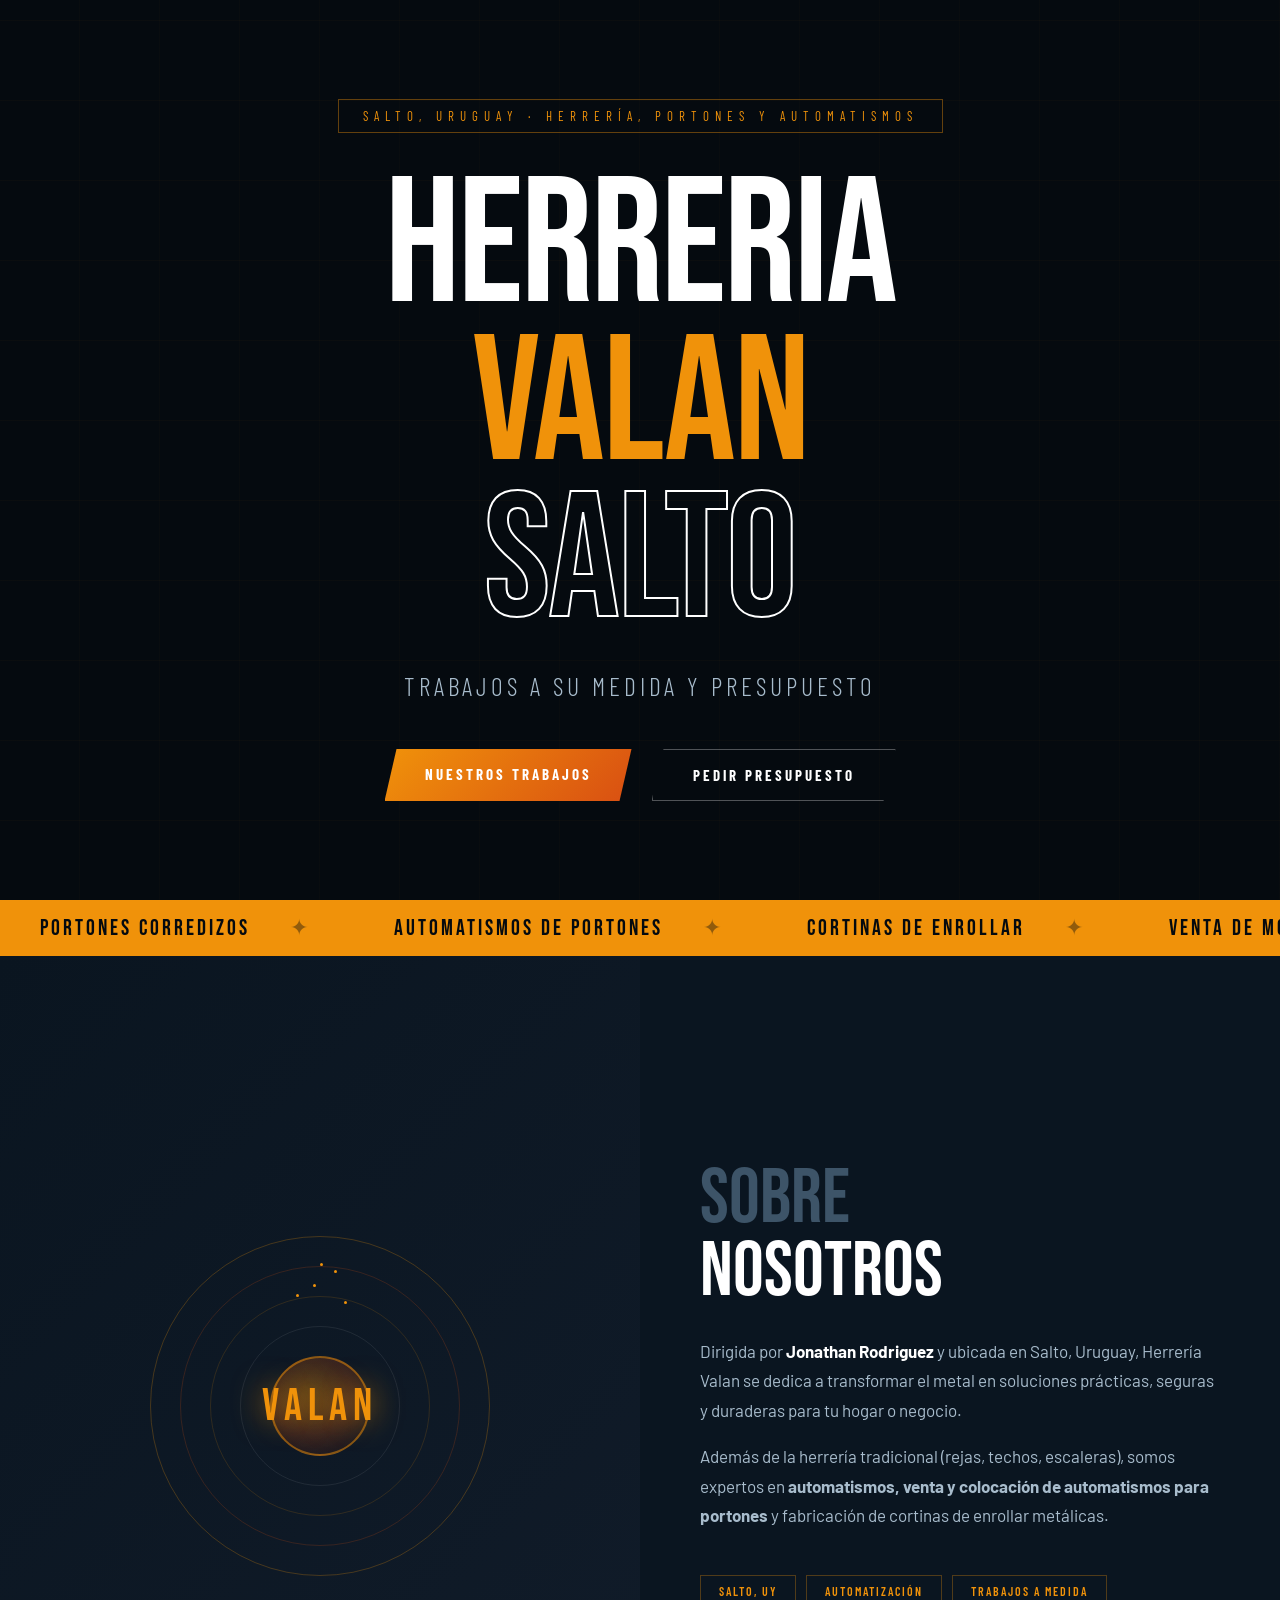
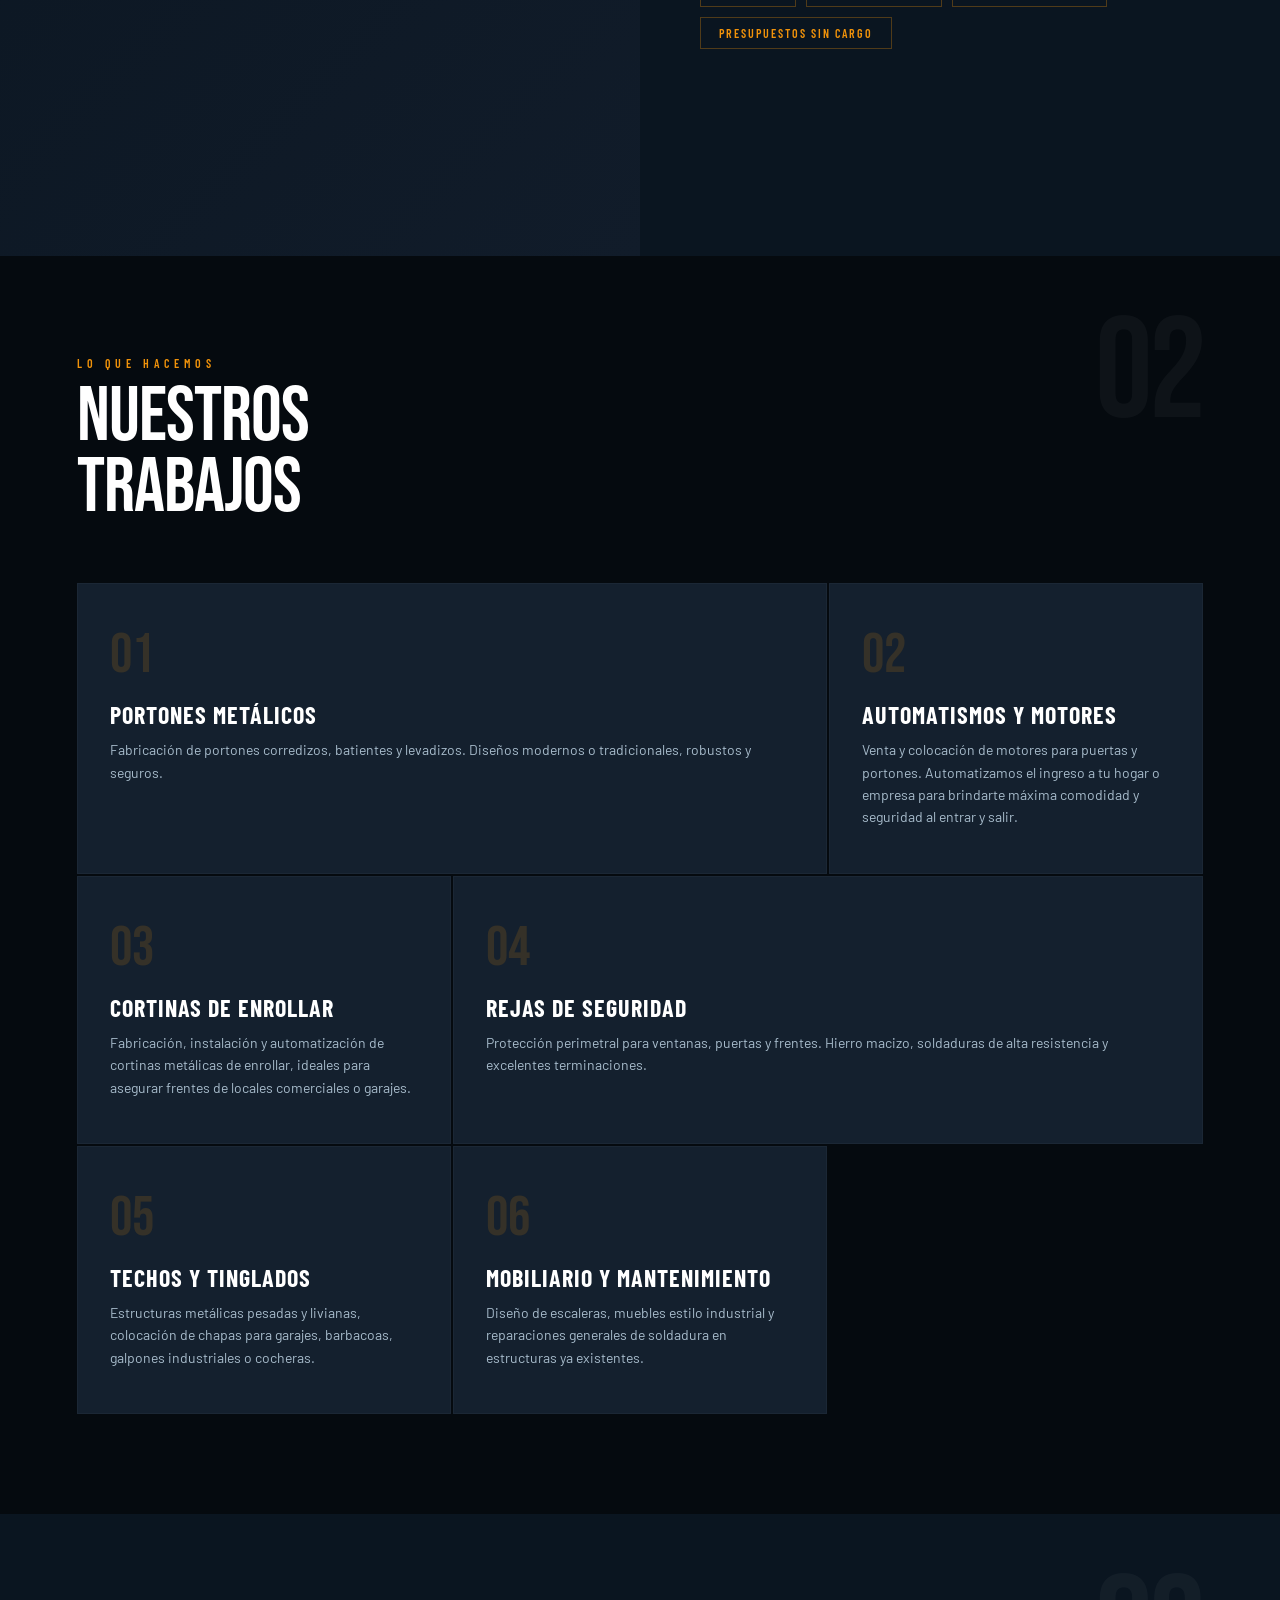
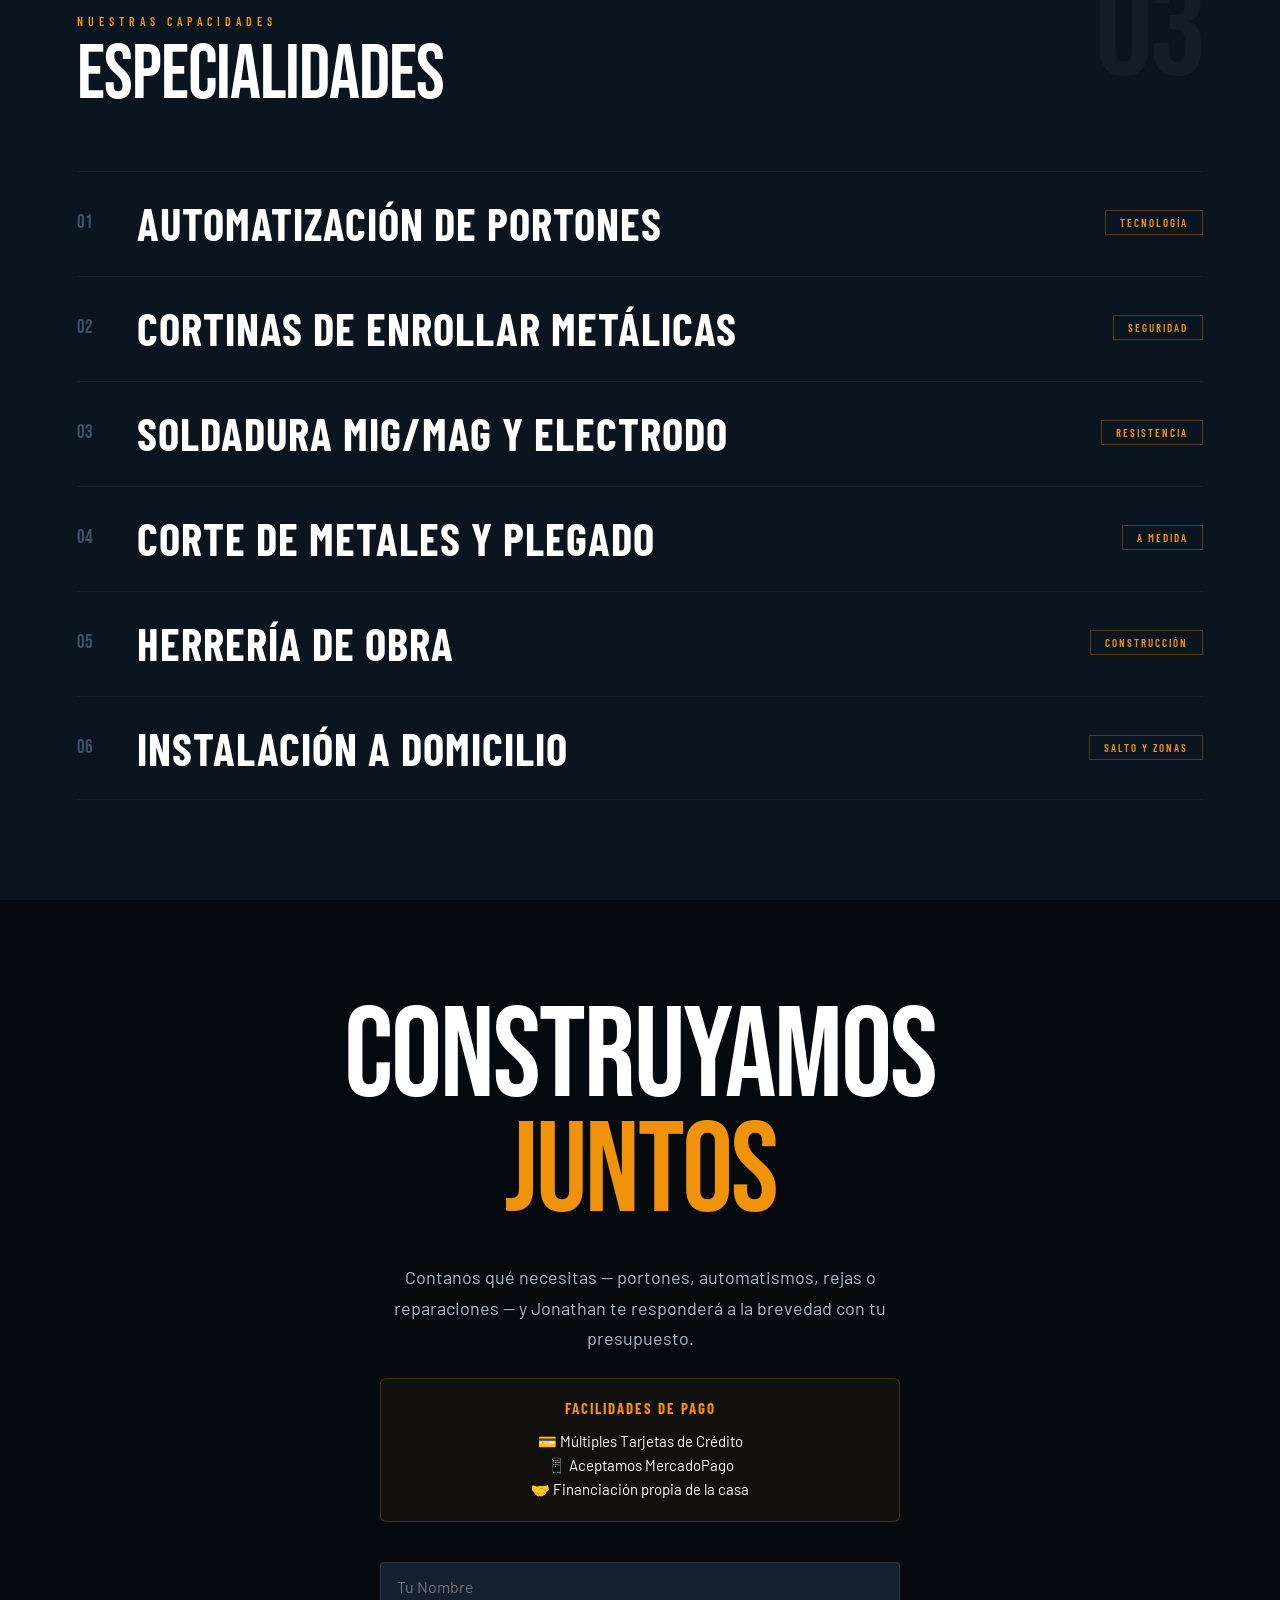
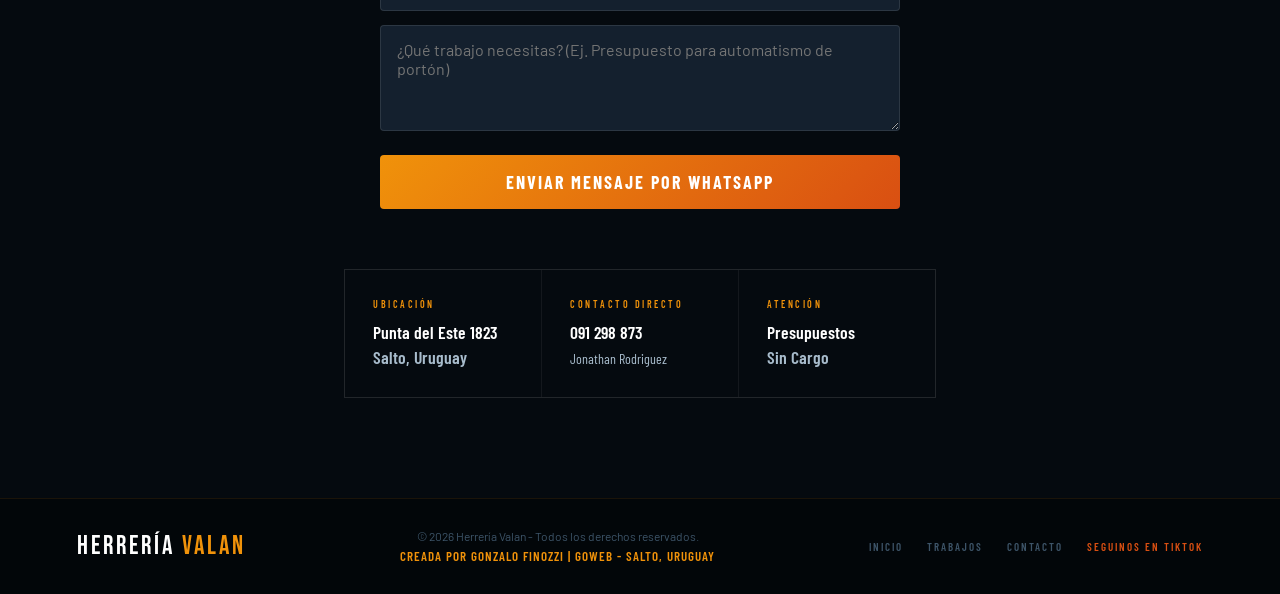
<file: index.html.html>
<!DOCTYPE html>
<html lang="es">
<head>
<meta charset="UTF-8">
<meta name="viewport" content="width=device-width, initial-scale=1.0">
<title>Herrería Valan | Salto, Uruguay</title>
<link href="https://fonts.googleapis.com/css2?family=Bebas+Neue&family=Barlow+Condensed:wght@300;400;600;700;900&family=Barlow:wght@300;400;500&display=swap" rel="stylesheet">
<style>
*,*::before,*::after{box-sizing:border-box;margin:0;padding:0}
:root{
  --black:#050a0f;
  --deep:#0a1520;
  --steel:#14202e;
  --amber:#f0920a;
  --orange:#d94f12;
  --white:#ffffff;
  --silver:#a8bccc;
  --dim:#3d5468;
}
html{scroll-behavior:smooth}
body{background:var(--black);color:var(--white);font-family:'Barlow',sans-serif;overflow-x:hidden}
canvas#particles{position:fixed;inset:0;z-index:0;pointer-events:none}

/* SECTIONS */
.panel{
  min-height:100vh;width:100%;
  position:relative;overflow:hidden;
  display:flex;flex-direction:column;justify-content:center;
  padding:0 6%;
}

/* HERO */
#hero{background:var(--black);align-items:center;justify-content:center;text-align:center}
.hero-bg-lines{
  position:absolute;inset:0;z-index:1;
  background:
    repeating-linear-gradient(0deg,transparent,transparent 79px,rgba(240,146,10,0.05) 80px),
    repeating-linear-gradient(90deg,transparent,transparent 79px,rgba(240,146,10,0.03) 80px);
  animation:linesDrift 20s linear infinite;
}
@keyframes linesDrift{to{transform:translateY(80px)}}
.hero-inner{position:relative;z-index:2;max-width:1000px}
.hero-tag{
  display:inline-block;
  font-family:'Barlow Condensed',sans-serif;
  font-size:13px;letter-spacing:6px;text-transform:uppercase;
  color:var(--amber);border:1px solid rgba(240,146,10,0.4);
  padding:8px 24px;margin-bottom:36px;
  opacity:0;transform:translateY(20px);
  animation: slideUp 0.6s ease forwards;
}
@keyframes slideUp { to { opacity:1; transform:none; } }

.hero-title{
  font-family:'Bebas Neue',sans-serif;
  font-size:clamp(5rem,14vw,13rem);
  line-height:.88;letter-spacing:-2px;
  overflow:hidden;
}
.hero-title .word{
  display:block;
  transform:translateY(110%);
  animation: slideUpWord 0.9s cubic-bezier(.16,1,.3,1) forwards;
}
@keyframes slideUpWord { to { transform:translateY(0); } }
.hero-title .amber{color:var(--amber)}
.hero-title .outline{
  -webkit-text-stroke:2px var(--white);color:transparent;
}
.hero-sub{
  font-family:'Barlow Condensed',sans-serif;
  font-size:clamp(1rem,2.5vw,1.6rem);
  font-weight:300;letter-spacing:4px;text-transform:uppercase;
  color:var(--silver);margin-top:28px;
  opacity:0;
  animation: fadeIn 0.8s ease 0.8s forwards;
}
@keyframes fadeIn { to { opacity: 1; } }
.hero-cta-row{
  display:flex;gap:20px;justify-content:center;margin-top:48px;
  opacity:0;transform:translateY(16px);
  animation: slideUp 0.6s ease 1.1s forwards;
}

.btn-slash{
  font-family:'Barlow Condensed',sans-serif;
  font-size:15px;font-weight:700;letter-spacing:3px;text-transform:uppercase;
  border:none;cursor:pointer;padding:16px 40px;
  clip-path:polygon(12px 0%,100% 0%,calc(100% - 12px) 100%,0% 100%);
  transition:transform .2s,opacity .2s;
  text-decoration:none;display:inline-block;
}
.btn-slash:hover{transform:translateY(-3px);opacity:.85}
.btn-fill{background:linear-gradient(135deg,var(--amber),var(--orange));color:#fff}
.btn-line{background:transparent;color:var(--white);border:1px solid rgba(255,255,255,.3)}

/* SCROLLING TICKER */
.ticker-wrap{
  position:relative;z-index:2;
  background:var(--amber);
  overflow:hidden;white-space:nowrap;
  padding:14px 0;
}
.ticker{
  display:inline-block;
  animation:ticker 18s linear infinite;
}
.ticker-item{
  display:inline-block;
  font-family:'Bebas Neue',sans-serif;
  font-size:1.4rem;letter-spacing:3px;
  color:var(--black);
  padding:0 40px;
}
.ticker-item::after{content:'✦';padding-left:40px;opacity:.4}
@keyframes ticker{from{transform:translateX(0)}to{transform:translateX(-50%)}}

/* ABOUT / CINEMATIC SPLIT */
#about{
  background:var(--deep);
  display:grid;grid-template-columns:1fr 1fr;gap:0;
  padding:0;
}
.about-visual{
  position:relative;overflow:hidden;
  background:linear-gradient(135deg,#0a1520,#111c2a);
  display:flex;align-items:center;justify-content:center;
}
.forge-visual{
  position:relative;width:340px;height:340px;
}
.forge-ring{
  position:absolute;border-radius:50%;border:1px solid;
  animation:spin linear infinite;
}
.fr1{inset:0;border-color:rgba(240,146,10,.25);animation-duration:20s}
.fr2{inset:30px;border-color:rgba(217,79,18,.2);animation-duration:15s;animation-direction:reverse}
.fr3{inset:60px;border-color:rgba(240,146,10,.15);animation-duration:25s}
.fr4{inset:90px;border-color:rgba(255,255,255,.08);animation-duration:10s;animation-direction:reverse}
@keyframes spin{to{transform:rotate(360deg)}}
.forge-center{
  position:absolute;inset:120px;
  border-radius:50%;
  background:radial-gradient(circle at 40% 35%,rgba(240,146,10,.3),rgba(217,79,18,.2),rgba(10,21,32,.9));
  border:2px solid rgba(240,146,10,.5);
  display:flex;align-items:center;justify-content:center;
  animation:glow 4s ease-in-out infinite;
}
@keyframes glow{
  0%,100%{box-shadow:0 0 40px rgba(240,146,10,.2),inset 0 0 30px rgba(240,146,10,.05)}
  50%{box-shadow:0 0 80px rgba(240,146,10,.4),inset 0 0 50px rgba(240,146,10,.12)}
}
.forge-letters{
  font-family:'Bebas Neue',sans-serif;
  font-size:2.8rem;letter-spacing:6px;color:var(--amber);
  text-shadow:0 0 30px rgba(240,146,10,.8);
}
.spark-dot{
  position:absolute;width:3px;height:3px;border-radius:50%;
  background:var(--amber);
  animation:sparkAnim linear infinite;
}
@keyframes sparkAnim{
  0%{opacity:0;transform:translateY(0) scale(0)}
  15%{opacity:1;transform:translateY(-15px) scale(1)}
  100%{opacity:0;transform:translateY(-100px) scale(.2)}
}
.about-text{
  padding:80px 60px;display:flex;flex-direction:column;justify-content:center;
}
.big-label{
  font-family:'Bebas Neue',sans-serif;
  font-size:clamp(3.5rem,6vw,6rem);
  line-height:.95;margin-bottom:28px;
}
.big-label .dim{color:var(--dim)}
.about-text p{
  font-size:17px;line-height:1.75;color:var(--silver);margin-bottom:16px;
}
.fact-chips{display:flex;flex-wrap:wrap;gap:10px;margin-top:28px}
.chip{
  font-family:'Barlow Condensed',sans-serif;
  font-size:12px;letter-spacing:2px;text-transform:uppercase;
  padding:8px 18px;border:1px solid rgba(240,146,10,.3);color:var(--amber);
  font-weight:600;
}

/* PRODUCTS */
#products{background:var(--black);padding:100px 6%}
.section-head{margin-bottom:60px}
.sec-num{
  font-family:'Bebas Neue',sans-serif;
  font-size:9rem;line-height:.8;
  color:rgba(255,255,255,.04);
  position:absolute;right:6%;top:60px;
  letter-spacing:-4px;
}
.sec-label{
  font-family:'Barlow Condensed',sans-serif;
  font-size:12px;letter-spacing:5px;text-transform:uppercase;
  color:var(--amber);margin-bottom:12px;font-weight:600;
}
.sec-title{
  font-family:'Bebas Neue',sans-serif;
  font-size:clamp(3rem,6vw,6rem);
  line-height:.92;letter-spacing:-1px;
}
.products-mosaic{
  display:grid;
  grid-template-columns:repeat(3,1fr);
  grid-template-rows:auto auto;
  gap:2px;
}
.prod-tile{
  background:var(--steel);
  padding:44px 32px;
  position:relative;overflow:hidden;
  border:1px solid rgba(255,255,255,.03);
  transition:background .3s;
  cursor:default;
}
.prod-tile:nth-child(1){grid-column:span 2}
.prod-tile:nth-child(4){grid-column:span 2}
.prod-tile::after{
  content:'';position:absolute;
  bottom:0;left:0;right:0;height:2px;
  background:linear-gradient(90deg,var(--amber),var(--orange),transparent);
  transform:scaleX(0);transform-origin:left;
  transition:transform .4s ease;
}
.prod-tile:hover{background:#1b2b3a}
.prod-tile:hover::after{transform:scaleX(1)}
.prod-num{
  font-family:'Bebas Neue',sans-serif;
  font-size:3.5rem;line-height:1;
  color:rgba(240,146,10,.15);margin-bottom:16px;
  transition:color .3s;
}
.prod-tile:hover .prod-num{color:rgba(240,146,10,.4)}
.prod-tile h3{
  font-family:'Barlow Condensed',sans-serif;
  font-size:1.5rem;font-weight:700;letter-spacing:1px;
  text-transform:uppercase;margin-bottom:10px;
}
.prod-tile p{font-size:14px;color:var(--silver);line-height:1.6}

/* SERVICES MARQUEE */
#services{
  background:var(--deep);
  padding:100px 6%;
  overflow:hidden;
}
.services-flow{display:flex;flex-direction:column;gap:2px}
.svc-row{
  display:flex;align-items:center;
  border-top:1px solid rgba(255,255,255,.05);
  padding:24px 0;
  transition:background .2s;
  cursor:default;
}
.svc-row:hover{background:rgba(240,146,10,.04)}
.svc-row:hover .svc-num{color:var(--amber)}
.svc-row:last-child{border-bottom:1px solid rgba(255,255,255,.05)}
.svc-num{
  font-family:'Bebas Neue',sans-serif;
  font-size:1.2rem;color:var(--dim);
  min-width:60px;transition:color .2s;
}
.svc-name{
  font-family:'Barlow Condensed',sans-serif;
  font-size:clamp(1.6rem,3.5vw,2.8rem);
  font-weight:700;letter-spacing:1px;text-transform:uppercase;
  flex:1;
}
.svc-tag{
  font-size:11px;letter-spacing:2px;text-transform:uppercase;
  color:var(--amber);border:1px solid rgba(240,146,10,.3);
  padding:5px 14px;font-weight:600;
  font-family:'Barlow Condensed',sans-serif;
}

/* CONTACT */
#contact{
  background:var(--black);
  padding:100px 6%;
  text-align:center;
  align-items:center;
}
.contact-inner{position:relative;z-index:2;max-width:800px;margin:0 auto}
.contact-big{
  font-family:'Bebas Neue',sans-serif;
  font-size:clamp(4rem,10vw,9rem);
  line-height:.9;letter-spacing:-2px;
  margin-bottom:32px;
}
.contact-big span{color:var(--amber)}
.contact-sub{
  font-size:18px;color:var(--silver);line-height:1.7;
  max-width:520px;margin:0 auto 24px;
}

/* ESTILOS BANNER DE PAGO */
.payment-banner {
  background: rgba(240,146,10,0.05);
  border: 1px solid rgba(240,146,10,0.25);
  padding: 20px;
  border-radius: 6px;
  margin: 0 auto 40px;
  max-width: 520px;
  text-align: center;
}
.payment-banner-title {
  font-family: 'Barlow Condensed', sans-serif;
  color: var(--amber);
  font-size: 15px;
  letter-spacing: 2px;
  text-transform: uppercase;
  font-weight: 700;
  margin-bottom: 12px;
}
.payment-banner-text {
  font-size: 15px;
  color: var(--white);
  line-height: 1.6;
}

.contact-grid{
  display:grid;grid-template-columns:repeat(3,1fr);
  gap:1px;background:rgba(255,255,255,.06);
  border:1px solid rgba(255,255,255,.06);
  margin-top:60px;text-align:left;
}
.cg-item{background:var(--black);padding:28px 28px}
.cg-label{
  font-size:10px;letter-spacing:2.5px;text-transform:uppercase;
  color:var(--amber);font-weight:600;margin-bottom:10px;
  font-family:'Barlow Condensed',sans-serif;
}
.cg-val{
  font-family:'Barlow Condensed',sans-serif;
  font-size:1.1rem;font-weight:600;color:var(--white);
  line-height:1.4;
}
.cg-val span{
  color: var(--silver);
}

/* FOOTER */
footer{
  background:#020609;
  padding:30px 6%;
  display:flex;justify-content:space-between;align-items:center;
  flex-wrap:wrap;gap:16px;
  border-top:1px solid rgba(240,146,10,.1);
}
.footer-logo{
  font-family:'Bebas Neue',sans-serif;
  font-size:1.6rem;letter-spacing:3px;color:var(--white);
}
.footer-logo span{color:var(--amber)}
.footer-text {
  text-align: center;
}
.footer-text p {
  font-size: 12px;
  color: var(--dim);
}
.footer-text .credits {
  font-size: 13px;
  color: var(--amber);
  font-weight: 600;
  margin-top: 5px;
  font-family: 'Barlow Condensed', sans-serif;
  letter-spacing: 1px;
  text-transform: uppercase;
}
.footer-links{display:flex;gap:24px}
.footer-links a{
  font-size:11px;letter-spacing:2px;text-transform:uppercase;
  color:var(--dim);text-decoration:none;
  font-family:'Barlow Condensed',sans-serif;font-weight:600;
  transition:color .2s;
}
.footer-links a:hover{color:var(--amber)}
.link-social {
  color: var(--orange) !important;
}

/* ESTILOS DEL FORMULARIO */
.form-input {
    background: var(--steel);
    border: 1px solid rgba(255,255,255,.1);
    color: #fff;
    padding: 14px 16px;
    font-family: 'Barlow', sans-serif;
    font-size: 16px;
    border-radius: 4px;
    outline: none;
    box-sizing: border-box;
    width: 100%;
}
.form-input:focus {
    border-color: var(--amber);
}
.btn-submit {
    background: linear-gradient(135deg, var(--amber), var(--orange));
    color: white;
    border: none;
    padding: 16px;
    font-family: 'Barlow Condensed', sans-serif;
    font-size: 18px;
    font-weight: 700;
    letter-spacing: 2px;
    text-transform: uppercase;
    cursor: pointer;
    border-radius: 4px;
    margin-top: 10px;
    width: 100%;
}
.btn-submit:hover {
    opacity: 0.9;
}

@media(max-width:768px){
  #about{grid-template-columns:1fr}
  .about-visual{display:none}
  .products-mosaic{grid-template-columns:1fr}
  .prod-tile:nth-child(1),.prod-tile:nth-child(4){grid-column:span 1}
  .contact-grid{grid-template-columns:1fr}
  .about-text{padding:60px 5%}
  .hero-title{font-size:4.5rem}
  .panel{padding:0 5%}
  #products,#services,#contact{padding:70px 5%}
  .sec-num{display:none}
  .hero-tag{font-size:11px;letter-spacing:3px;padding:7px 16px;text-align:center}
  .hero-sub{font-size:0.95rem;letter-spacing:2px}
  .hero-cta-row{flex-direction:column;width:100%;gap:12px}
  .hero-cta-row .btn-slash{width:100%;text-align:center;padding:16px 24px}
  .ticker-item{font-size:1.1rem;padding:0 24px}
  .svc-row{flex-wrap:wrap;gap:10px;padding:18px 0}
  .svc-name{font-size:1.4rem}
  .svc-tag{font-size:10px;padding:4px 10px}
  .contact-big{font-size:3.2rem}
  .contact-sub{font-size:15px;padding:0 4px}
  #enquiryForm{padding:0 4px}
  .cg-item{padding:22px 20px}
  footer{flex-direction:column;text-align:center;gap:14px}
  .footer-links{flex-wrap:wrap;justify-content:center}
}

@media(max-width:480px){
  .hero-title{font-size:3.2rem}
  .big-label{font-size:2.6rem}
  .sec-title{font-size:2.6rem}
  .contact-big{font-size:2.4rem}
}
</style>
</head>
<body>

<canvas id="particles"></canvas>

<!-- HERO -->
<div class="panel" id="hero">
  <div class="hero-bg-lines"></div>
  <div class="hero-inner">
    <div class="hero-tag">Salto, Uruguay · Herrería, Portones y Automatismos</div>
    <div class="hero-title">
      <span class="word">HERRERÍA</span>
      <span class="word amber">VALAN</span>
      <span class="word outline">SALTO</span>
    </div>
    <div class="hero-sub">Trabajos a su medida y presupuesto</div>
    <div class="hero-cta-row">
      <a href="#products" class="btn-slash btn-fill">Nuestros Trabajos</a>
      <a href="#contact" class="btn-slash btn-line">Pedir Presupuesto</a>
    </div>
  </div>
</div>

<!-- TICKER -->
<div class="ticker-wrap">
  <div class="ticker">
    <span class="ticker-item">Portones Corredizos</span>
    <span class="ticker-item">Automatismos de Portones</span>
    <span class="ticker-item">Cortinas de Enrollar</span>
    <span class="ticker-item">Venta de Motores</span>
    <span class="ticker-item">Rejas de Seguridad</span>
    <span class="ticker-item">Estructuras Metálicas</span>
    <span class="ticker-item">Techos y Tinglados</span>
    <!-- Repetimos para el efecto infinito -->
    <span class="ticker-item">Portones Corredizos</span>
    <span class="ticker-item">Automatismos de Portones</span>
    <span class="ticker-item">Cortinas de Enrollar</span>
    <span class="ticker-item">Venta de Motores</span>
    <span class="ticker-item">Rejas de Seguridad</span>
    <span class="ticker-item">Estructuras Metálicas</span>
    <span class="ticker-item">Techos y Tinglados</span>
  </div>
</div>

<!-- ABOUT -->
<div class="panel" id="about">
  <div class="about-visual">
    <div class="forge-visual">
      <div class="forge-ring fr1"></div>
      <div class="forge-ring fr2"></div>
      <div class="forge-ring fr3"></div>
      <div class="forge-ring fr4"></div>
      <div class="forge-center"><div class="forge-letters">VALAN</div></div>
      <div class="spark-dot" style="left:48%;top:14%;animation-duration:2.8s;animation-delay:0s"></div>
      <div class="spark-dot" style="left:54%;top:10%;animation-duration:3.2s;animation-delay:.7s"></div>
      <div class="spark-dot" style="left:43%;top:17%;animation-duration:2.5s;animation-delay:1.4s"></div>
      <div class="spark-dot" style="left:57%;top:19%;animation-duration:3.5s;animation-delay:.3s"></div>
      <div class="spark-dot" style="left:50%;top:8%;animation-duration:2.9s;animation-delay:1s"></div>
    </div>
  </div>
  <div class="about-text">
    <div class="big-label">
      <span class="dim">SOBRE</span><br>NOSOTROS
    </div>
    <p>Dirigida por <strong style="color:var(--white)">Jonathan Rodriguez</strong> y ubicada en Salto, Uruguay, Herrería Valan se dedica a transformar el metal en soluciones prácticas, seguras y duraderas para tu hogar o negocio.</p>
    <p>Además de la herrería tradicional (rejas, techos, escaleras), somos expertos en <strong>automatismos, venta y colocación de automatismos para portones</strong> y fabricación de cortinas de enrollar metálicas.</p>
    <div class="fact-chips">
      <div class="chip">Salto, UY</div>
      <div class="chip">Automatización</div>
      <div class="chip">Trabajos a Medida</div>
      <div class="chip">Presupuestos sin cargo</div>
    </div>
  </div>
</div>

<!-- PRODUCTS -->
<div class="panel" id="products">
  <div class="sec-num">02</div>
  <div class="section-head">
    <div class="sec-label">Lo que hacemos</div>
    <div class="sec-title">Nuestros<br>Trabajos</div>
  </div>
  <div class="products-mosaic">
    <div class="prod-tile">
      <div class="prod-num">01</div>
      <h3>Portones Metálicos</h3>
      <p>Fabricación de portones corredizos, batientes y levadizos. Diseños modernos o tradicionales, robustos y seguros.</p>
    </div>
    <div class="prod-tile">
      <div class="prod-num">02</div>
      <h3>Automatismos y Motores</h3>
      <p>Venta y colocación de motores para puertas y portones. Automatizamos el ingreso a tu hogar o empresa para brindarte máxima comodidad y seguridad al entrar y salir.</p>
    </div>
    <div class="prod-tile">
      <div class="prod-num">03</div>
      <h3>Cortinas de Enrollar</h3>
      <p>Fabricación, instalación y automatización de cortinas metálicas de enrollar, ideales para asegurar frentes de locales comerciales o garajes.</p>
    </div>
    <div class="prod-tile">
      <div class="prod-num">04</div>
      <h3>Rejas de Seguridad</h3>
      <p>Protección perimetral para ventanas, puertas y frentes. Hierro macizo, soldaduras de alta resistencia y excelentes terminaciones.</p>
    </div>
    <div class="prod-tile">
      <div class="prod-num">05</div>
      <h3>Techos y Tinglados</h3>
      <p>Estructuras metálicas pesadas y livianas, colocación de chapas para garajes, barbacoas, galpones industriales o cocheras.</p>
    </div>
    <div class="prod-tile">
      <div class="prod-num">06</div>
      <h3>Mobiliario y Mantenimiento</h3>
      <p>Diseño de escaleras, muebles estilo industrial y reparaciones generales de soldadura en estructuras ya existentes.</p>
    </div>
  </div>
</div>

<!-- SERVICES -->
<div class="panel" id="services">
  <div class="sec-num">03</div>
  <div class="section-head">
    <div class="sec-label">Nuestras Capacidades</div>
    <div class="sec-title">Especialidades</div>
  </div>
  <div class="services-flow">
    <div class="svc-row"><span class="svc-num">01</span><span class="svc-name">Automatización de Portones</span><span class="svc-tag">Tecnología</span></div>
    <div class="svc-row"><span class="svc-num">02</span><span class="svc-name">Cortinas de Enrollar Metálicas</span><span class="svc-tag">Seguridad</span></div>
    <div class="svc-row"><span class="svc-num">03</span><span class="svc-name">Soldadura MIG/MAG y Electrodo</span><span class="svc-tag">Resistencia</span></div>
    <div class="svc-row"><span class="svc-num">04</span><span class="svc-name">Corte de Metales y Plegado</span><span class="svc-tag">A Medida</span></div>
    <div class="svc-row"><span class="svc-num">05</span><span class="svc-name">Herrería de Obra</span><span class="svc-tag">Construcción</span></div>
    <div class="svc-row"><span class="svc-num">06</span><span class="svc-name">Instalación a Domicilio</span><span class="svc-tag">Salto y Zonas</span></div>
  </div>
</div>

<!-- CONTACT -->
<div class="panel" id="contact">
  <div class="contact-inner">
    <div class="contact-big">
      CONSTRUYAMOS<br><span>JUNTOS</span>
    </div>
    <p class="contact-sub">Contanos qué necesitas — portones, automatismos, rejas o reparaciones — y Jonathan te responderá a la brevedad con tu presupuesto.</p>

    <!-- BANNER DE PAGOS -->
    <div class="payment-banner">
      <div class="payment-banner-title">Facilidades de Pago</div>
      <div class="payment-banner-text">
        💳 Múltiples Tarjetas de Crédito <br>
        📱 Aceptamos MercadoPago <br>
        🤝 Financiación propia de la casa
      </div>
    </div>

    <!-- FORMULARIO CONECTADO A WHATSAPP -->
    <form id="enquiryForm" style="max-width:520px;margin:0 auto 40px;text-align:left;display:flex;flex-direction:column;gap:14px">
      <input type="text" id="nombreCliente" placeholder="Tu Nombre" required class="form-input">
      <textarea id="mensajeCliente" placeholder="¿Qué trabajo necesitas? (Ej. Presupuesto para automatismo de portón)" rows="4" required class="form-input"></textarea>
      <button type="submit" class="btn-submit">Enviar Mensaje por WhatsApp</button>
    </form>
    
    <div class="contact-grid">
      <div class="cg-item">
        <div class="cg-label">Ubicación</div>
        <div class="cg-val">Punta del Este 1823<br><span>Salto, Uruguay</span></div>
      </div>
      <div class="cg-item">
        <div class="cg-label">Contacto Directo</div>
        <div class="cg-val">091 298 873<br><span style="font-size:14px; font-weight:400">Jonathan Rodriguez</span></div>
      </div>
      <div class="cg-item">
        <div class="cg-label">Atención</div>
        <div class="cg-val">Presupuestos<br><span>Sin Cargo</span></div>
      </div>
    </div>
  </div>
</div>

<!-- FOOTER -->
<footer>
  <div class="footer-logo">
    HERRERÍA <span>VALAN</span>
  </div>
  
  <div class="footer-text">
    <p>© 2026 Herrería Valan - Todos los derechos reservados.</p>
    <p class="credits">Creada por Gonzalo Finozzi | GoWeb - Salto, Uruguay</p>
  </div>
  
  <div class="footer-links">
    <a href="#hero">Inicio</a>
    <a href="#products">Trabajos</a>
    <a href="#contact">Contacto</a>
    <a href="https://www.tiktok.com/@jonathanrodrigues1090" target="_blank" class="link-social">Seguinos en TikTok</a>
  </div>
</footer>

<!-- SCRIPT DE WHATSAPP -->
<script>
document.getElementById('enquiryForm').addEventListener('submit', function(e) {
    e.preventDefault(); 
    
    var nombre = document.getElementById('nombreCliente').value;
    var mensaje = document.getElementById('mensajeCliente').value;
    
    var telefono = "59891298873";
    
    var texto = "Hola Jonathan, soy " + nombre + ". Te escribo desde la página web porque necesito consultar por lo siguiente: " + mensaje;
    
    var url = "https://wa.me/" + telefono + "?text=" + encodeURIComponent(texto);
    window.open(url, '_blank');
});
</script>

</body>
</html>
</file>
